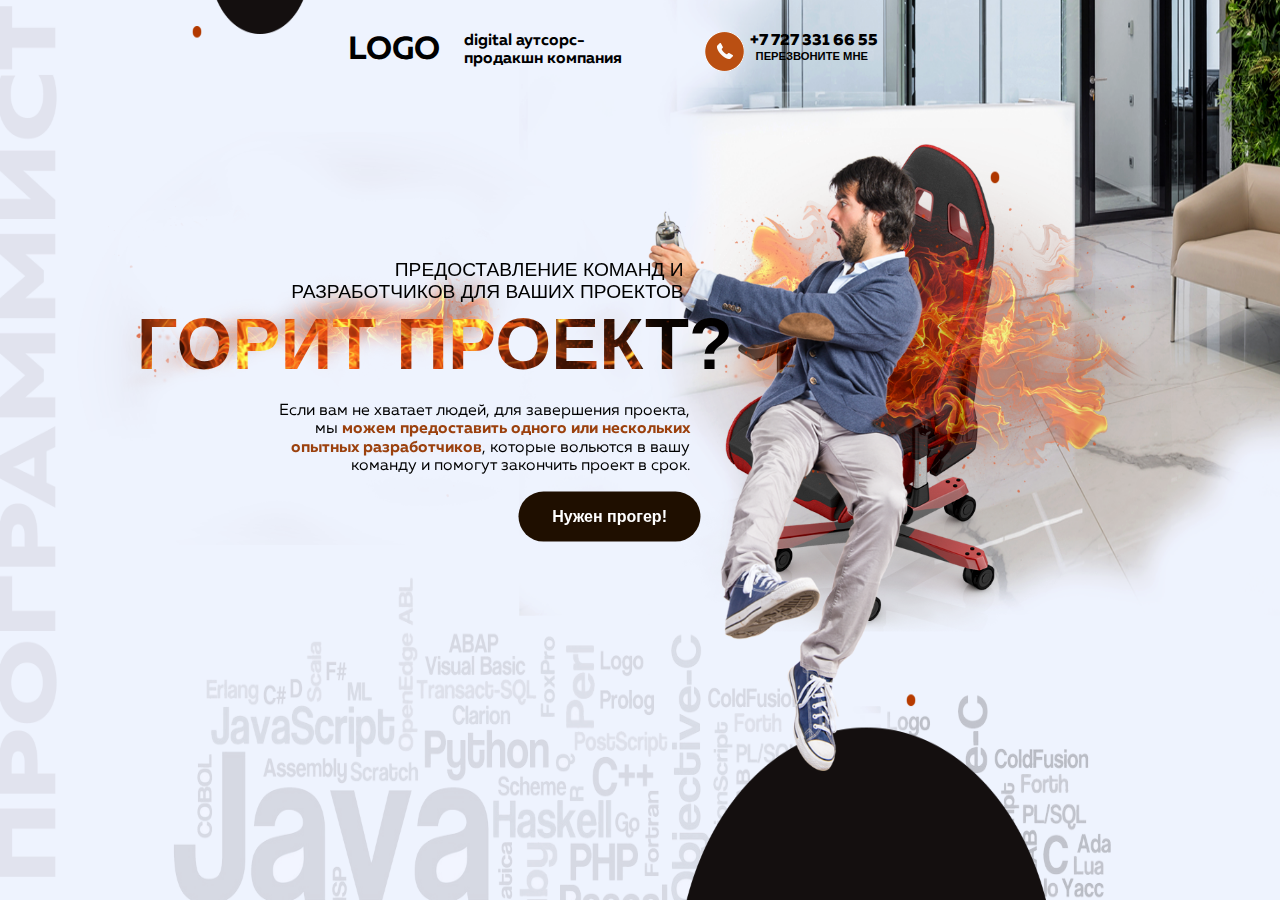
<file: index.html>
<!doctype html>
<html lang="ru">
<head>
    <meta charset="UTF-8">
    <meta name="viewport"
          content="width=device-width, user-scalable=no, initial-scale=1.0, maximum-scale=1.0, minimum-scale=1.0">
    <meta http-equiv="X-UA-Compatible" content="ie=edge">
    <link rel="stylesheet" href="css/style.css">
    <title>Document</title>
</head>
<body>
    <div class="content-module">
        <header>
            <div class="container">
                <div class="headercontent">
                    <div class="logo-wrapper">
                        <h1 class="logo">Logo</h1>
                        <p class="logo-text">digital аутсорс- продакшн компания</p>
                    </div>
                    <p class="headercontent__contact">
                        <a class="contact-link" href="tel:+77273316655 ">+7 727 331 66 55 </a>
                        <span class="contact-text">ПЕРЕЗВОНИТЕ МНЕ</span></p>
                </div>
            </div>
        </header>
       <main class="contentmain">
            <div class="container">
                <h2 class="contentmain__header">Предоставление команд и
                    разработчиков для ваших проектов</h2>
                <h3 class="contentmain__subtitle">Горит проект?</h3>
                <p class="contentmain__text">Если вам не хватает людей, для завершения проекта, мы
                    <span class="contentmain__text colorchanges">можем предоставить одного или нескольких опытных
                    разработчиков</span>, которые вольются в вашу команду и помогут
                    закончить проект в срок.</p>
<!--                <button type="button" class="contentmain__btn">Нужен прогер!</button>-->
                <a href="technology.html" class="contentmain__btn">Нужен прогер!</a>
            </div>
       </main>
    </div>
</body>
</html>
</file>
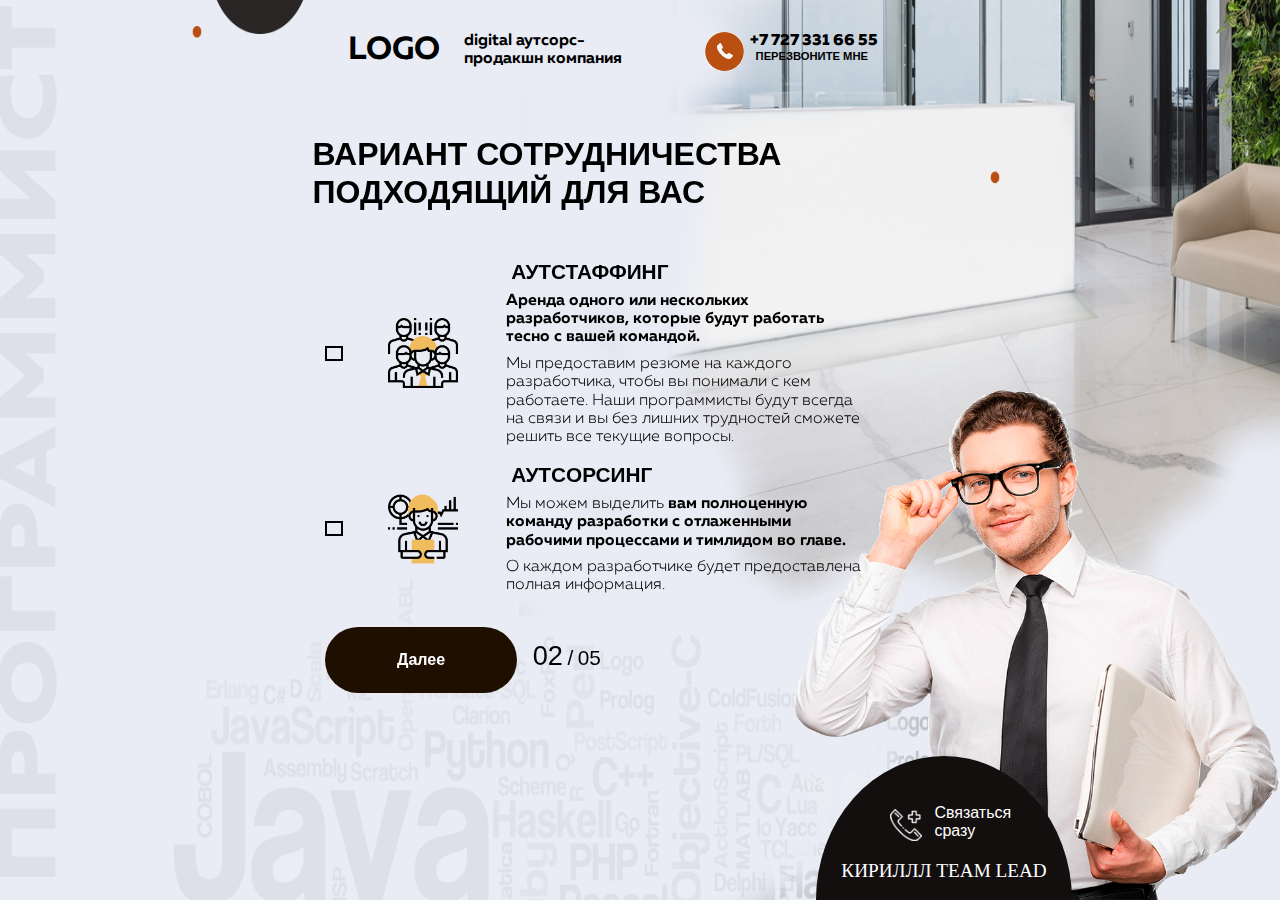
<file: cooperation.html>
<!doctype html>
<html lang="ru">
<head>
    <meta charset="UTF-8">
    <meta name="viewport"
          content="width=device-width, user-scalable=no, initial-scale=1.0, maximum-scale=1.0, minimum-scale=1.0">
    <meta http-equiv="X-UA-Compatible" content="ie=edge">
    <link rel="stylesheet" href="css/cooperation.css">
    <title>Document</title>
</head>
<body>
    <div class="content-module">
        <header>
            <div class="container">
                <div class="headercontent">
                    <div class="logo-wrapper">
                        <h1 class="logo">Logo</h1>
                        <p class="logo-text">digital аутсорс- продакшн компания</p>
                    </div>
                    <p class="headercontent__contact">
                        <a class="contact-link" href="tel:+77273316655 ">+7 727 331 66 55 </a>
                        <span class="contact-text">ПЕРЕЗВОНИТЕ МНЕ</span></p>
                </div>
            </div>
        </header>
        <main class="contentmain">
            <div class="container">
                <h3 class="contentmain__subtitle">Вариант сотрудничества
                    подходящий для вас</h3>
                <div class="content-technology">
                    <div class="content-technology__item">
                        <div class="details">
                            <input type="checkbox" class="thechoice-technology lite-orange-check">
                            <img src="img/group.png" alt="group" class="icon-content">
                        </div>
                        <div class="content">
                            <h4 class="name-technology">Аутстаффинг</h4>
                            <p class="text-technology importance">Аренда одного или нескольких разработчиков, которые будут
                                работать тесно с вашей командой.</p>
                            <p class="text-technology">Мы предоставим резюме на каждого разработчика, чтобы вы
                                понимали с кем работаете. Наши программисты будут всегда на
                                связи и вы без лишних трудностей сможете решить все текущие
                                вопросы.</p>
                        </div>
                    </div>
                    <div class="content-technology__item">
                        <div class="details">
                            <input type="checkbox" class="thechoice-technology lite-orange-check">
                            <img src="img/report.png" alt="report" class="icon-content">
                        </div>
                        <div class="content">
                            <h4 class="name-technology">Аутcорсинг</h4>
                            <p class="text-technology">Мы можем выделить <span class="importance">вам полноценную команду
                                разработки с отлаженными рабочими процессами и
                                тимлидом во главе.</span>
                            </p>
                            <p class="text-technology">О каждом разработчике будет предоставлена полная
                                информация.</p>
                        </div>
                    </div>
                </div>
                <div class="wrapper">
                    <div class="navigation">
                        <a href="number.html" class="contentmain__btn">Далее</a>
                        <span class="navigation__count active">02</span>
                        <span class="navigation__count">/</span>
                        <span class="navigation__count">05</span>
                    </div>
                </div>
            </div>
        </main>
        <footer>
            <div class="worker">
                <div class="worker__photo">
                    <img src="img/Team-lead.png" alt="Кирилл" class="proger">
                </div>
                <div class="worker__contacts">
                    <a href="#" class="worker-link">Связаться сразу</a>
                    <p class="worker-name"> Кириллл Team Lead</p>
                </div>
            </div>
        </footer>
    </div>
</body>
</html>
</file>
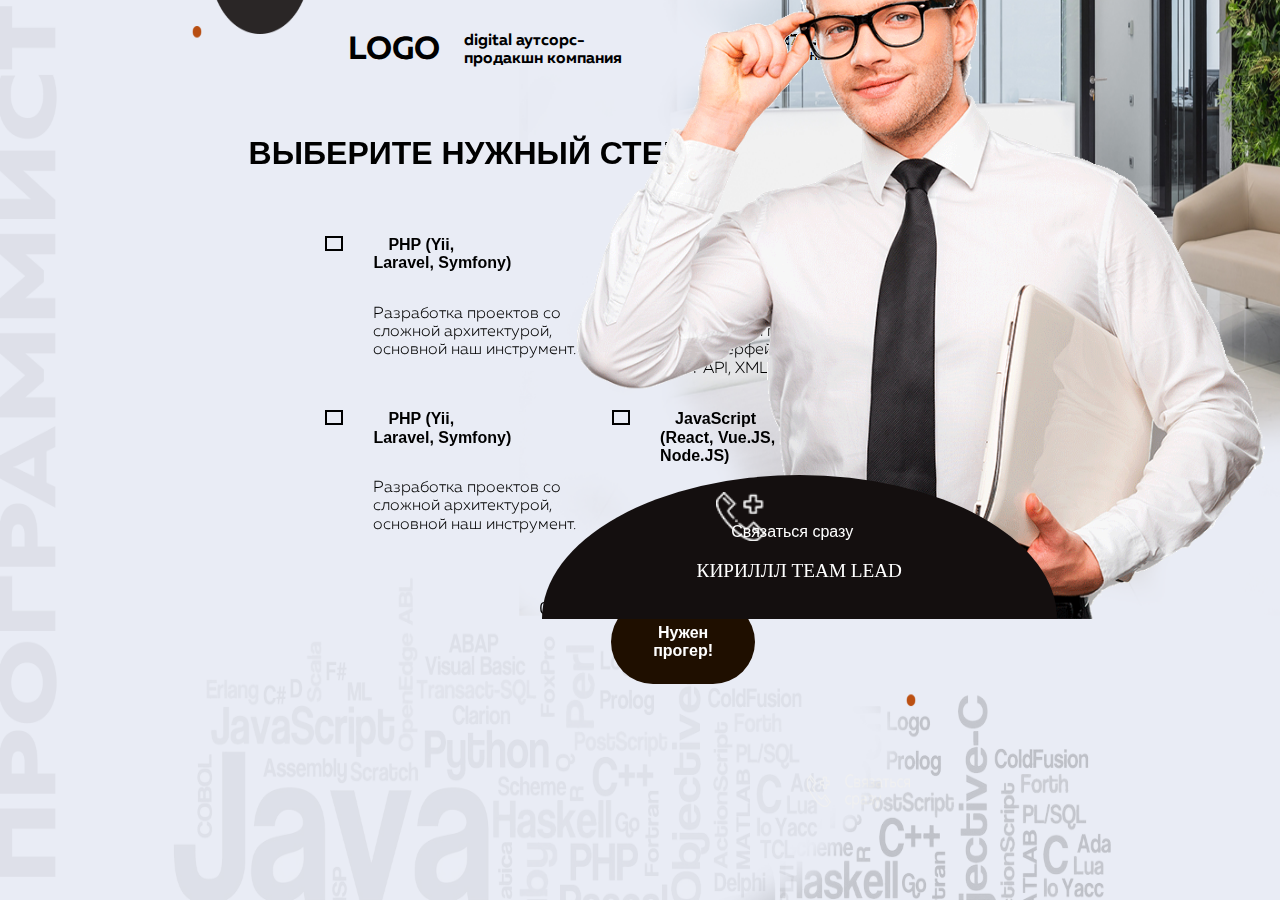
<file: index1.html>
<!doctype html>
<html lang="ru">
<head>
    <meta charset="UTF-8">
    <meta name="viewport"
          content="width=device-width, user-scalable=no, initial-scale=1.0, maximum-scale=1.0, minimum-scale=1.0">
    <meta http-equiv="X-UA-Compatible" content="ie=edge">
    <link rel="stylesheet" href="css/technology.css">
    <title>Document</title>
</head>
<body>
    <div class="content-module">
        <header>
            <div class="container">
                <div class="headercontent">
                    <div class="logo-wrapper">
                        <h1 class="logo">Logo</h1>
                        <p class="logo-text">digital аутсорс- продакшн компания</p>
                    </div>
                    <p class="headercontent__contact">
                        <a class="contact-link" href="tel:+77273316655 ">+7 727 331 66 55 </a>
                        <span class="contact-text">ПЕРЕЗВОНИТЕ МНЕ</span></p>
                </div>
            </div>
        </header>
       <main class="contentmain">
            <div class="container">
                <h3 class="contentmain__subtitle">Выберите нужный стек</h3>
                    <div class="content-technology">
                        <div class="content-technology__item">
                            <input type="checkbox" class="thechoice-technology">
                            <h4 class="name-technology">PHP (Yii, Laravel,
                                Symfony)</h4>
                            <p class="text-technology">Разработка проектов
                                со сложной архитектурой,
                                основной наш инструмент.</p>
                        </div>
                        <div class="content-technology__item">
                            <input type="checkbox" class="thechoice-technology">
                            <h4 class="name-technology">JavaScript (React,
                                Vue.JS, Node.JS)</h4>
                            <p class="text-technology">Разработка и поддержка
                                web-интерфейсов на REST API,
                                XML/JSON.</p>
                        </div>
                        <div class="content-technology__item">
                            <input type="checkbox" class="thechoice-technology">
                            <h4 class="name-technology">PHP (Yii, Laravel,
                                Symfony)</h4>
                            <p class="text-technology">Разработка проектов
                                со сложной архитектурой,
                                основной наш инструмент.</p>
                        </div>
                        <div class="content-technology__item">
                            <input type="checkbox" class="thechoice-technology">
                            <h4 class="name-technology">JavaScript (React,
                                Vue.JS, Node.JS)</h4>
                            <p class="text-technology">Разработка и поддержка
                                web-интерфейсов на REST API,
                                XML/JSON.</p>
                        </div>
                    </div>
                <div class="wrapper">
                    <div class="navigation">
                        <span>02/05</span>
                        <button type="button" class="contentmain__btn">Нужен прогер!</button>
                    </div>
                    <div class="worker">
                        <div class="worker__photo">
                            <img src="img/Team-lead.png" alt="Кирилл" class="proger">
                        </div>
                        <div class="worker__contacts">
                            <a href="#" class="worker-link">Связаться сразу</a>
                            <p class="worker-name"> Кириллл Team Lead</p>
                        </div>
                    </div>
                </div>
            </div>
       </main>
    </div>
</body>
</html>
</file>
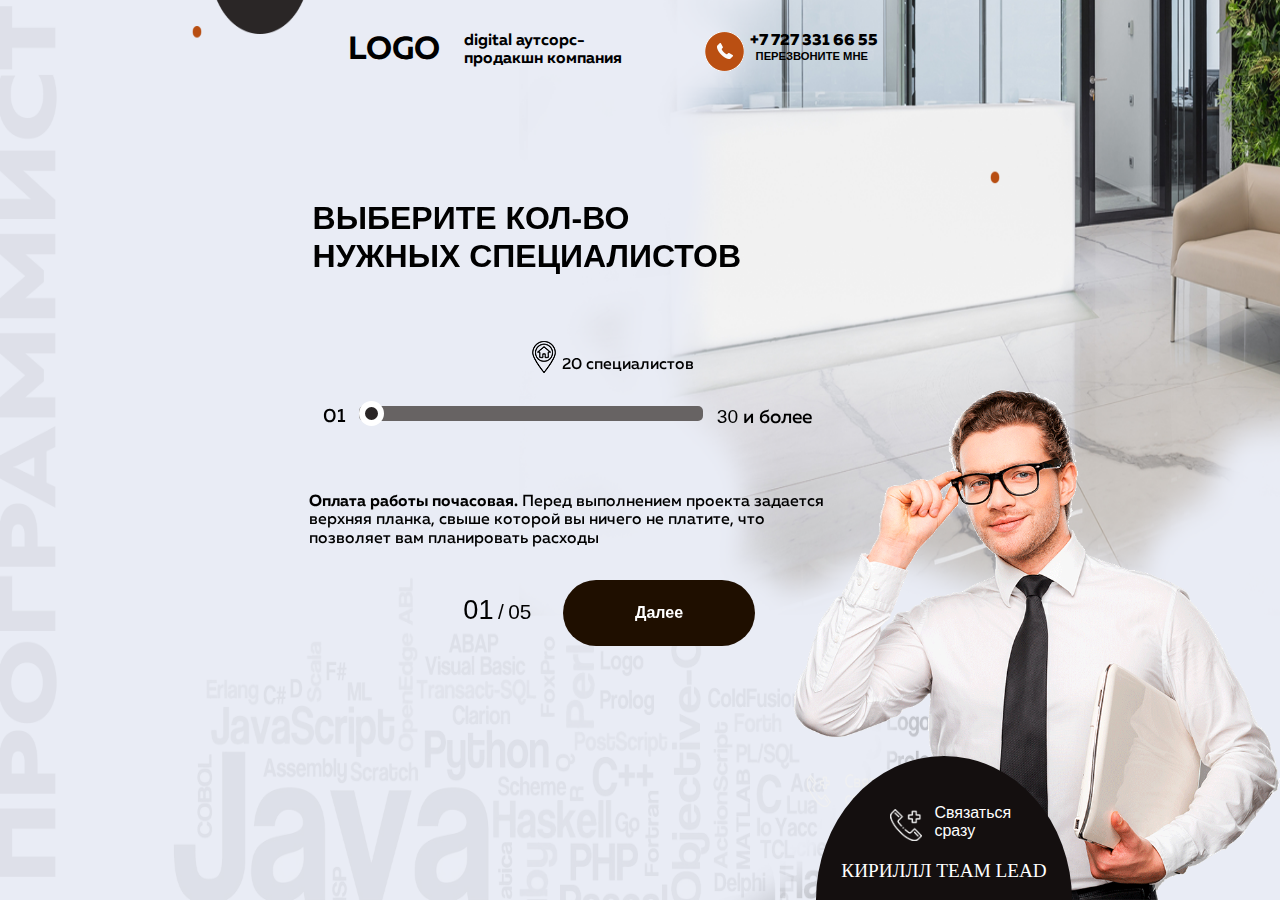
<file: number.html>
<!doctype html>
<html lang="ru">
<head>
    <meta charset="UTF-8">
    <meta name="viewport" content="width=device-width, user-scalable=no, initial-scale=1.0, maximum-scale=1.0, minimum-scale=1.0">
    <meta http-equiv="X-UA-Compatible" content="ie=edge">
    <link rel="stylesheet" href="css/number.css">
    <title>Document</title>
</head>
<body>
    <div class="content-module">
        <header>
            <div class="container">
                <div class="headercontent">
                    <div class="logo-wrapper">
                        <h1 class="logo">Logo</h1>
                        <p class="logo-text">digital аутсорс- продакшн компания</p>
                    </div>
                    <p class="headercontent__contact">
                        <a class="contact-link" href="tel:+77273316655 ">+7 727 331 66 55 </a>
                        <span class="contact-text">ПЕРЕЗВОНИТЕ МНЕ</span></p>
                </div>
            </div>
        </header>
        <main class="contentmain">
            <div class="container">
                <h3 class="contentmain__subtitle">Выберите кол-во нужных специалистов</h3>
                <div class="content-technology">
                    <div class="on-site-developers">
                        <p class="on-site-developers__item">20 специалистов</p>
                    </div>
                    <div class="slidecontainer">
                        <span class="slidecontainer__item">01</span>
                        <input type="range" min="1" max="30" value="1" class="slider" id="myRange">
                        <p class="slidecontainer__item"><span class="number__item">30</span> и более</p>
                    </div>
                    <p class="content-technology__text"><span class="importance">Оплата работы почасовая.</span> Перед выполнением проекта задается
                        верхняя планка, свыше которой вы ничего не платите, что позволяет вам
                        планировать расходы</p>
                </div>
                <div class="wrapper">
                    <div class="navigation">
                        <span class="navigation__count active">01</span>
                        <span class="navigation__count">/</span>
                        <span class="navigation__count">05</span>
                        <a href="#" class="contentmain__btn">Далее</a>
                    </div>
                </div>
            </div>
        </main>
        <footer>
            <div class="worker">
                <div class="worker__photo">
                    <img src="img/Team-lead.png" alt="Кирилл" class="proger">
                </div>
                <div class="worker__contacts">
                    <a href="#" class="worker-link">Связаться сразу</a>
                    <p class="worker-name"> Кириллл Team Lead</p>
                </div>
            </div>
        </footer>
    </div>
    <script src="js/toddler.js"></script>
</body>
</html>
</file>
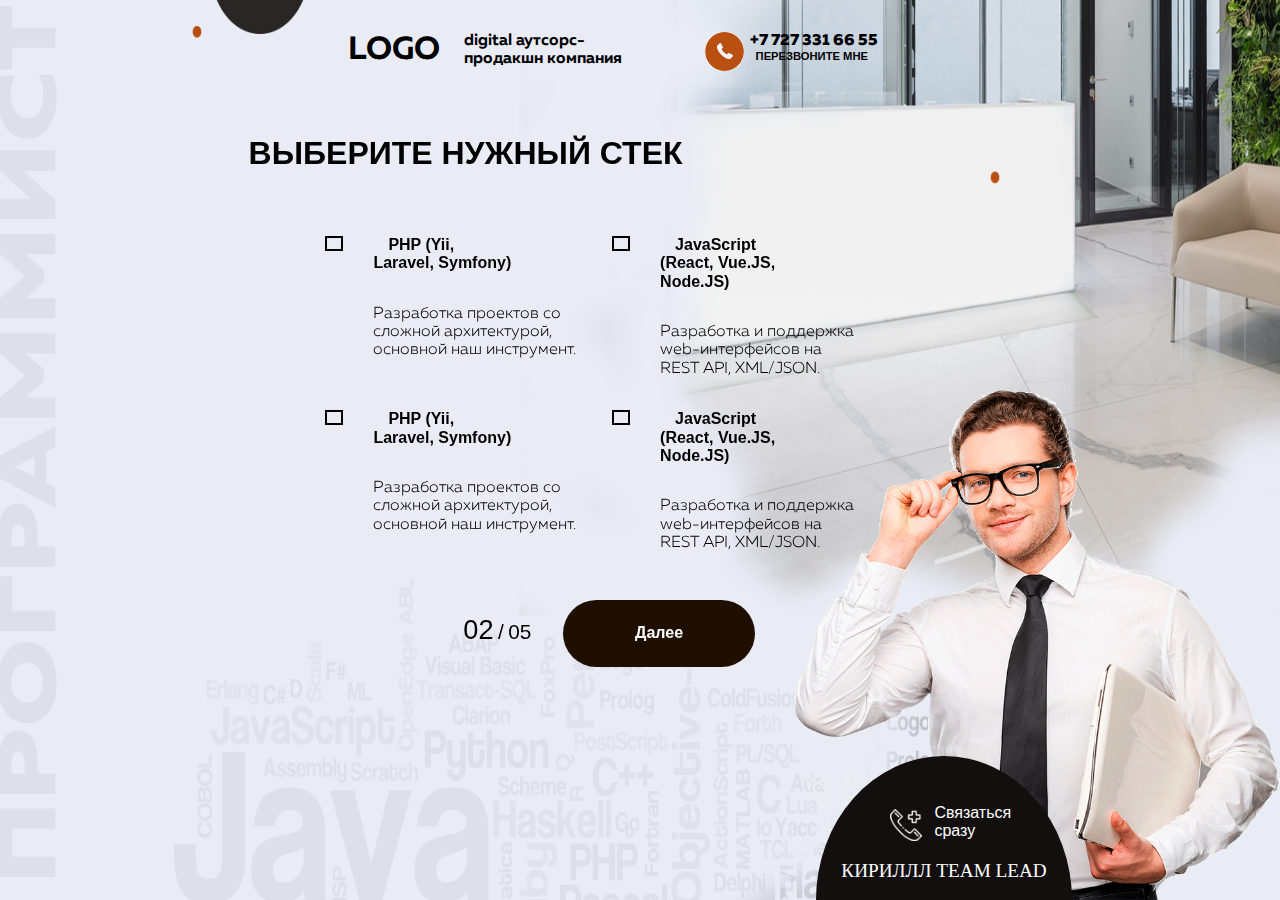
<file: technology.html>
<!doctype html>
<html lang="ru">
<head>
    <meta charset="UTF-8">
    <meta name="viewport"
          content="width=device-width, user-scalable=no, initial-scale=1.0, maximum-scale=1.0, minimum-scale=1.0">
    <meta http-equiv="X-UA-Compatible" content="ie=edge">
    <link rel="stylesheet" href="css/technology.css">
    <title>Document</title>
</head>
<body>
    <div class="content-module">
        <header>
            <div class="container">
                <div class="headercontent">
                    <div class="logo-wrapper">
                        <h1 class="logo">Logo</h1>
                        <p class="logo-text">digital аутсорс- продакшн компания</p>
                    </div>
                    <p class="headercontent__contact">
                        <a class="contact-link" href="tel:+77273316655 ">+7 727 331 66 55 </a>
                        <span class="contact-text">ПЕРЕЗВОНИТЕ МНЕ</span></p>
                </div>
            </div>
        </header>
       <main class="contentmain">
            <div class="container">
                <h3 class="contentmain__subtitle">Выберите нужный стек</h3>
                    <div class="content-technology">
                        <div class="content-technology__item">
                            <input type="checkbox" class="thechoice-technology lite-orange-check">
                            <h4 class="name-technology">PHP (Yii, Laravel,
                                Symfony)</h4>
                            <p class="text-technology">Разработка проектов
                                со сложной архитектурой,
                                основной наш инструмент.</p>
                        </div>
                        <div class="content-technology__item">
                            <input type="checkbox" class="thechoice-technology lite-orange-check">
                            <h4 class="name-technology">JavaScript (React,
                                Vue.JS, Node.JS)</h4>
                            <p class="text-technology">Разработка и поддержка
                                web-интерфейсов на REST API,
                                XML/JSON.</p>
                        </div>
                        <div class="content-technology__item">
                            <input type="checkbox" class="thechoice-technology lite-orange-check">
                            <h4 class="name-technology">PHP (Yii, Laravel,
                                Symfony)</h4>
                            <p class="text-technology">Разработка проектов
                                со сложной архитектурой,
                                основной наш инструмент.</p>
                        </div>
                        <div class="content-technology__item">
                            <input type="checkbox" class="thechoice-technology lite-orange-check">
                            <h4 class="name-technology">JavaScript (React,
                                Vue.JS, Node.JS)</h4>
                            <p class="text-technology">Разработка и поддержка
                                web-интерфейсов на REST API,
                                XML/JSON.</p>
                        </div>
                    </div>
                <div class="wrapper">
                    <div class="navigation">
                        <span class="navigation__count active">02</span>
                        <span class="navigation__count">/</span>
                        <span class="navigation__count">05</span>
<!--                        <button type="button" class="contentmain__btn">Далее</button>-->
                        <a href="cooperation.html" class="contentmain__btn">Далее</a>
                    </div>
                </div>
            </div>
       </main>
        <footer>
            <div class="worker">
                <div class="worker__photo">
                    <img src="img/Team-lead.png" alt="Кирилл" class="proger">
                </div>
                <div class="worker__contacts">
                    <a href="#" class="worker-link">Связаться сразу</a>
                    <p class="worker-name"> Кириллл Team Lead</p>
                </div>
            </div>
        </footer>
    </div>
</body>
</html>
</file>
<file: css/style.css>
@font-face {
    font-family: 'Muller-Bold';
    src: url("../fonts/Muller/MullerBold.otf") format("opentype");
    font-style: normal;
}
@font-face {
    font-family: 'Muller-Extra-Bold';
    src: url("../fonts/Muller/MullerExtraBold.otf") format("opentype");
    font-weight: 800;
}
@font-face {
    font-family: 'MullerRegular';
    src: url("../fonts/Muller/MullerRegular.otf") format("opentype");
    font-weight: 800;
    font-style: normal;
}
* {
    margin: 0;
    padding: 0;
    font-family: 'Muller', 'Arial', sans-serif;
}

button:active, button:focus{
    outline: 0;
    -webkit-tap-highlight-color: rgba(0, 0, 0, 0);
    tap-highlight-color: rgba(0, 0, 0, 0);
}
a {
    text-decoration: none;
    background-color: transparent;
}

html, body{
    margin: 0;
    padding: 0;
    box-sizing: border-box;
    font-size: 16px;
    font-family: "Times New Roman", Arial;
    line-height: 1.15;
}

.content-module{
    width: 100%;
    height: 100vh;
    background: url(../img/chair.png) 92% 50% no-repeat fixed,url(../img/fire1.png) 11% 27% no-repeat fixed, url(../img/fon2.png) no-repeat fixed;
    background-size: 45%,45%, 100% 100%;

}
.container {
    width: 100%;
    padding-right: 15px;
    padding-left: 15px;
    margin-right: auto;
    margin-left: auto;
    box-sizing: border-box;
}

@media (min-width: 576px) {
    .container {
        max-width: 540px;
    }
}

@media (min-width: 768px) {
    .container {
        max-width: 720px;
    }
}

@media (min-width: 992px) {
    .container {
        max-width: 960px;
    }
}

@media (min-width: 1200px) {
    .container {
        max-width: 1170px;
    }
}
.headercontent{
    display: flex;
    flex-wrap: wrap;
    flex-direction: row;
    justify-content: center;
}

.logo-wrapper{
    display: flex;
    margin-top: 1em;
    margin-right: 2em;
    margin-left: 12em;
    padding-top: 1em;
    margin-bottom: 1em
}

.logo{
    display: inline;
    margin-right: 0.5em;
    font-family: 'Muller-Bold';
    font-size: 2.0em;
    text-transform: uppercase;
}
.logo-text{
    width: 161px;
    margin-left: 0.5em;
    font-family: 'Muller-Bold';
    font-size: 1.0em;
}
.headercontent__contact{
    width: 30%;
    margin-top: 2em;
    margin-bottom: 1em;
    margin-right: 2em;
    margin-left: 3em;
    padding-bottom: 0.8em;
    padding-left: 45px;
    font-family: 'Muller-Bold';
    font-weight: 700;
    font-size: 1.0em;
    background-image: url(../img/iconPhon.png);
    background-repeat: no-repeat
}
.contact-link{
    font-family: 'Muller-Extra-Bold';
    font-size: 1.0em;
    color: black;
}
.contact-text{
    display: block;
    margin: 0 0.5em;
    font-size: 0.7em;
    color: black;
}
.contentmain{
    position: fixed;
    top: 50%;
    left: 55%;
    transform: translate(-50%, -50%);
    margin: -50px 0 0 -105px;
}
.contentmain__header{
    width: 63%;
    text-align: end;
    font-size: 1.2em;
    font-weight: 500;
    text-transform: uppercase;
}
.contentmain__subtitle{
    text-transform: uppercase;
    font-size: 4.5em;
    font-weight: 900;
    margin-left: -1.9em;
    background-image: url(../img/fire.png);
    background-color: black;
    -webkit-text-fill-color: transparent;
    -webkit-background-clip: text;
    background-size: 120%;
    white-space: nowrap;
    background-position: 153% 54%;
    background-repeat: no-repeat;
}
.box-with-text{
    background-image: url(../img/fire1.png);
    background-size: 120%;
    white-space: nowrap;
    background-position: 153% 54%;
    background-repeat: no-repeat;;
}
.contentmain__text{
    width: 64%;
    margin-top: 1em;
    margin-bottom: 1em;
    text-align: end;
    font-family: 'MullerRegular';
}
.colorchanges{
    color: #9b410e;
    font-family: 'Muller-Bold';
}
.contentmain__btn{
    display: block;
    width: 23%;
    padding-top: 1em;
    text-align: center;
    padding: 1.0em;
    margin-right: 14em;
    margin-left: 2em;
    float: right;
    border-radius: 4em;
    border: none;
    overflow: hidden;
    background-color: #1f0f00;
    color: white;
    font-size: 1em;
    font-weight: 600;
}

@media (min-width: 768px) and (max-width: 1100px) {
    .content-module{
        background: url(../img/chair.png) 92% 50% no-repeat fixed,url(../img/fire1.png) 11% 24% no-repeat fixed, url(../img/fon2.png) no-repeat fixed;
        background-size: 45%,36%, 100% 100%;
    }
    .logo-wrapper{
        margin-left: 3em;
    }
    .contentmain__header{
        /*width: 50%;*/
        /*padding-left: 4em;*/
        font-size: 0.8em;
    }
    .contentmain__subtitle{
        font-size: 2.0em;
        margin-left: -0.9em;
    }
    .contentmain__btn{
        width: 31%;
    }
}
</file>
<file: css/cooperation.css>
@font-face {
    font-family: 'Muller-Bold';
    src: url("../fonts/Muller/MullerBold.otf") format("opentype");
    font-style: normal;
}
@font-face {
    font-family: 'Muller-Extra-Bold';
    src: url("../fonts/Muller/MullerExtraBold.otf") format("opentype");
    font-weight: 800;
}
@font-face {
    font-family: 'MullerRegular';
    src: url("../fonts/Muller/MullerRegular.otf") format("opentype");
    font-weight: 800;
    font-style: normal;
}
@font-face {
    font-family: 'MullerLigth';
    src: url("../fonts/Muller/MullerLight.otf") format("opentype");
    font-weight: 800;
    font-style: normal;
}
@font-face {
    font-family: 'Museo Cyrl';
    src: url("../fonts/Museo Cyrl 500.ttf") format("ttf");
    font-style: normal;
}
* {
    margin: 0;
    padding: 0;
    font-family: 'Muller', 'Arial', sans-serif;
}

button:active, button:focus{
    outline: 0;
    -webkit-tap-highlight-color: rgba(0, 0, 0, 0);
    tap-highlight-color: rgba(0, 0, 0, 0);
}
a {
    text-decoration: none;
    background-color: transparent;
}

html, body{
    margin: 0;
    padding: 0;
    box-sizing: border-box;
    font-size: 16px;
    font-family: "Times New Roman", Arial;
    line-height: 1.15;
}

.content-module{
    width: 100%;
    height: 100vh;
    background: url(../img/fon-texnologyо.png) no-repeat fixed;
    background-size: 100% 100% ;

}
.container {
    width: 100%;
    padding-right: 15px;
    padding-left: 15px;
    margin-right: auto;
    margin-left: auto;
    box-sizing: border-box;
}

@media (min-width: 576px) {
    .container {
        max-width: 540px;
    }
}

@media (min-width: 768px) {
    .container {
        max-width: 720px;
    }
}

@media (min-width: 992px) {
    .container {
        max-width: 960px;
    }
}

@media (min-width: 1200px) {
    .container {
        max-width: 1170px;
    }
}
.headercontent{
    display: flex;
    flex-wrap: wrap;
    flex-direction: row;
    justify-content: center;
}

.logo-wrapper{
    display: flex;
    margin-top: 1em;
    margin-right: 2em;
    margin-left: 12em;
    padding-top: 1em;
    margin-bottom: 1em
}

.logo{
    display: inline;
    margin-right: 0.5em;
    font-family: 'Muller-Bold';
    font-size: 2.0em;
    text-transform: uppercase;
}
.logo-text{
    width: 161px;
    margin-left: 0.5em;
    font-family: 'Muller-Bold';
    font-size: 1.0em;
}
.headercontent__contact{
    width: 30%;
    margin-top: 2em;
    margin-bottom: 1em;
    margin-right: 2em;
    margin-left: 3em;
    padding-bottom: 0.8em;
    padding-left: 45px;
    font-family: 'Muller-Bold';
    font-weight: 700;
    font-size: 1.0em;
    background-image: url(../img/iconPhon.png);
    background-repeat: no-repeat
}
.contact-link{
    font-family: 'Muller-Extra-Bold';
    font-size: 1.0em;
    color: black;
}
.contact-text{
    display: block;
    margin: 0 0.5em;
    font-size: 0.7em;
    color: black;
}
.contentmain{
    position: fixed;
    top: 15%;
    left: 23%;
    z-index: 1;
}
.content-technology{
    /*display: flex;*/
    /*flex-wrap: wrap;*/
    width: 60%;
    margin-top: 3em;
}
.contentmain__subtitle{
    text-transform: uppercase;
    font-size: 2.0em;
    font-weight: 900;
    margin-left: 0.1em;
    margin-right: 8em;
    line-height: 1.2;
}
.content-technology__item{
    margin: 1em;
    /*flex: 1 0 40%;*/
    display: flex;
}
.details{
    display: flex;
    align-items: center;
}
.thechoice-technology{
    display: block;
    float: left;
    margin-right: 3em;
}
.icon-content{
    width: 70px;
    height: 70px;
    float: left;
    margin-right: 2em;
}
input[type="checkbox"] {
    padding-left: 14px;
    height: 15px;
    display: inline-block;
    line-height: 15px;
    background-repeat: no-repeat;
    background-position: 0 0;
    font-size: 15px;
    vertical-align: middle;
    cursor: pointer;
    -webkit-appearance: none;
    border: 2px solid black;
}
input[type="checkbox"]:checked {
    background-position: 0px -17px;
}
.lite-orange-check {
    background-image: url(http://csscheckbox.com/checkboxes/lite-orange-check.png);
}
.name-technology{
    width: 55%;
    margin-left: 1em;
    font-size: 1.3em;
    text-transform: uppercase;
}
.text-technology{
    /* width: 80%; */
    margin-left: 1em;
    margin-top: 0.5em;
    text-align: left;
    font-family: 'MullerLigth';
}
.importance{
    font-family: 'Muller-Bold';
    font-size: 1.0em;
}
.wrapper{
    position: relative;
}
.navigation{
    width: 60%;
    margin-top: 2em;
    text-align: start;
}
.proger{
    width: 100%;
    height: auto;
    object-fit: cover;
    position: absolute;
    bottom: 0;
    right: 0;
}
.worker__photo{
    position: absolute;
    bottom: 0;
    right: 0;
    width: calc(100vw - 62%);;
}
.worker__contacts{
    position: absolute;
    bottom: 0;
    right: 13em;
    width: calc(100vw - 80%);
    height: 9em;
    text-align: center;
    border-radius: 50% 50% 0 0 / 100% 100% 0 0;
    overflow: hidden;
    background: #140f0f;
}
.worker-link{
    display: block;
    width: 45%;
    margin: 0 auto;
    padding-left: 6em;
    padding-top: 3em;
    text-align: left;
    color: white;
    background-image: url(../img/Phone-technology.png);
    background-repeat: no-repeat;
    background-size: 15%;
    background-position-x: 29%;
    background-position-y: bottom;
}
.worker-name{
    padding-top: 1em;
    color: white;
    text-transform: uppercase;
    font-size: 1.2em;
    font-family: 'Museo Cyrl'
}
.navigation__count{
    display: inline-block;
    font-size: 1.3em;
    margin-top: 0.5em;
}
.active{
    font-size: 1.7em;
    font-weight: 500;
    color: black;
}
.contentmain__btn{
    display: block;
    width: 25%;
    padding-top: 1em;
    text-align: center;
    padding: 1.5em;
    margin-right: 1em;
    margin-left: 1em;
    float: left;
    border-radius: 4em;
    border: none;
    overflow: hidden;
    background-color: #1f0f00;
    color: white;
    font-size: 1em;
    font-weight: 600;
}
@media (min-width: 768px) and (max-width: 1100px) {
    .logo-wrapper{
        margin-left: 3em;
    }
    .contentmain__header{
        font-size: 0.8em;
    }
    .contentmain__subtitle{
        font-size: 1.5em;
        margin-left: -0.9em;
    }
    .contentmain__btn{
        width: 31%;
    }
    .contentmain{
        top: 14%;
        left: 13%;
        width: 100%;
    }
    .worker__contacts{
        right: 3em;
        width: calc(100vw - 70%);
    }
    .navigation{
        margin-top: 0;
    }
    .content-technology{
        width: 83%;
        margin-top: 2em
    }
}
</file>
<file: css/technology.css>
@font-face {
    font-family: 'Muller-Bold';
    src: url("../fonts/Muller/MullerBold.otf") format("opentype");
    font-style: normal;
}
@font-face {
    font-family: 'Muller-Extra-Bold';
    src: url("../fonts/Muller/MullerExtraBold.otf") format("opentype");
    font-weight: 800;
}
@font-face {
    font-family: 'MullerRegular';
    src: url("../fonts/Muller/MullerRegular.otf") format("opentype");
    font-weight: 800;
    font-style: normal;
}
@font-face {
    font-family: 'MullerLigth';
    src: url("../fonts/Muller/MullerLight.otf") format("opentype");
    font-weight: 800;
    font-style: normal;
}
@font-face {
    font-family: 'Museo Cyrl';
    src: url("../fonts/Museo Cyrl 500.ttf") format("ttf");
    font-style: normal;
}
* {
    margin: 0;
    padding: 0;
    font-family: 'Muller', 'Arial', sans-serif;
}

button:active, button:focus{
    outline: 0;
    -webkit-tap-highlight-color: rgba(0, 0, 0, 0);
    tap-highlight-color: rgba(0, 0, 0, 0);
}
a {
    text-decoration: none;
    background-color: transparent;
}

html, body{
    margin: 0;
    padding: 0;
    box-sizing: border-box;
    font-size: 16px;
    font-family: "Times New Roman", Arial;
    line-height: 1.15;
}

.content-module{
    width: 100%;
    height: 100vh;
    background: url(../img/fon-texnologyо.png) no-repeat fixed;
    /* background-position: right; */
    /*background-repeat: no-repeat;*/
    /*background-attachment: fixed;*/
    background-size: 100% 100% ;

}
.container {
    width: 100%;
    padding-right: 15px;
    padding-left: 15px;
    margin-right: auto;
    margin-left: auto;
    box-sizing: border-box;
}

@media (min-width: 576px) {
    .container {
        max-width: 540px;
    }
}

@media (min-width: 768px) {
    .container {
        max-width: 720px;
    }
}

@media (min-width: 992px) {
    .container {
        max-width: 960px;
    }
}

@media (min-width: 1200px) {
    .container {
        max-width: 1170px;
    }
}
.headercontent{
    display: flex;
    flex-wrap: wrap;
    flex-direction: row;
    justify-content: center;
}

.logo-wrapper{
    display: flex;
    margin-top: 1em;
    margin-right: 2em;
    margin-left: 12em;
    padding-top: 1em;
    margin-bottom: 1em
}

.logo{
    display: inline;
    margin-right: 0.5em;
    font-family: 'Muller-Bold';
    font-size: 2.0em;
    text-transform: uppercase;
}
.logo-text{
    width: 161px;
    margin-left: 0.5em;
    font-family: 'Muller-Bold';
    font-size: 1.0em;
}
.headercontent__contact{
    width: 30%;
    margin-top: 2em;
    margin-bottom: 1em;
    margin-right: 2em;
    margin-left: 3em;
    padding-bottom: 0.8em;
    padding-left: 45px;
    font-family: 'Muller-Bold';
    font-weight: 700;
    font-size: 1.0em;
    background-image: url(../img/iconPhon.png);
    background-repeat: no-repeat
}
.contact-link{
    font-family: 'Muller-Extra-Bold';
    font-size: 1.0em;
    color: black;
}
.contact-text{
    display: block;
    margin: 0 0.5em;
    font-size: 0.7em;
    color: black;
}
.contentmain{
    position: fixed;
    top: 15%;
    left: 23%;
    z-index: 1;
}
.content-technology{
    display: flex;
    flex-wrap: wrap;
    width: 60%;
    margin-top: 3em;
}
.contentmain__subtitle{
    text-transform: uppercase;
    font-size: 2.0em;
    font-weight: 900;
    margin-left: -1.9em;
}
.content-technology__item{
    margin: 1em;
    flex: 1 0 40%;
}

.thechoice-technology{
    display: block;
    float: left;
    margin-right: 3em;
}
input[type="checkbox"] {
    padding-left: 14px;
    height: 15px;
    display: inline-block;
    line-height: 15px;
    background-repeat: no-repeat;
    background-position: 0 0;
    font-size: 15px;
    vertical-align: middle;
    cursor: pointer;
    -webkit-appearance: none;
    border: 2px solid black;
}
input[type="checkbox"]:checked {
    background-position: 0px -17px;
}
.lite-orange-check {
    background-image: url(http://csscheckbox.com/checkboxes/lite-orange-check.png);
}
.name-technology{
    width: 55%;
    margin-left: 3em;
}
.text-technology{
    width: 80%;
    margin-left: 3em;
    margin-top: 2em;
    text-align: left;
    font-family: 'MullerLigth';
}
.wrapper{
    position: relative;
}
.navigation{
    width: 60%;
    margin-top: 2em;
    text-align: end;
}
.proger{
    width: 100%;
    height: auto;
    object-fit: cover;
    position: absolute;
    bottom: 0;
    right: 0;
}
.worker__photo{
    position: absolute;
    bottom: 0;
    right: 0;
    width: calc(100vw - 62%);;
}
.worker__contacts{
    position: absolute;
    bottom: 0;
    right: 13em;
    width: calc(100vw - 80%);
    height: 9em;
    text-align: center;
    border-radius: 50% 50% 0 0 / 100% 100% 0 0;
    overflow: hidden;
    background: #140f0f;
}
.worker-link{
    display: block;
    width: 45%;
    margin: 0 auto;
    padding-left: 6em;
    padding-top: 3em;
    text-align: left;
    color: white;
    background-image: url(../img/Phone-technology.png);
    background-repeat: no-repeat;
    background-size: 15%;
    background-position-x: 29%;
    background-position-y: bottom;
}
.worker-name{
    padding-top: 1em;
    color: white;
    text-transform: uppercase;
    font-size: 1.2em;
    font-family: 'Museo Cyrl'
}
.navigation__count{
    display: inline-block;
    font-size: 1.3em;
    margin-top: 0.5em;
}
.active{
    font-size: 1.7em;
    font-weight: 500;
    color: black;
}
.contentmain__btn{
    display: block;
    width: 25%;
    /* height: 3em; */
    padding-top: 1em;
    text-align: center;
    padding: 1.5em;
    margin-right: 8em;
    margin-left: 2em;
    float: right;
    border-radius: 4em;
    border: none;
    overflow: hidden;
    background-color: #1f0f00;
    color: white;
    font-size: 1em;
    font-weight: 600;
}
@media (min-width: 768px) and (max-width: 1100px) {
    .logo-wrapper{
        margin-left: 3em;
    }
    .contentmain__header{
        /*width: 50%;*/
        /*padding-left: 4em;*/
        font-size: 0.8em;
    }
    .contentmain__subtitle{
        font-size: 2.0em;
        margin-left: -0.9em;
    }
    .contentmain__btn{
        width: 31%;
    }
    .contentmain{
        top: 14%;
        left: 13%;
        width: 100%;
    }
    .worker__contacts{
        right: 3em;
        width: calc(100vw - 70%);
    }
    .navigation{
        margin-top: 0;
    }
}
</file>
<file: css/number.css>
@font-face {
    font-family: 'Muller-Bold';
    src: url("../fonts/Muller/MullerBold.otf") format("opentype");
    font-style: normal;
}
@font-face {
    font-family: 'MullerMedium';
    src: url("../fonts/Muller/MullerMedium.otf") format("opentype");
    font-style: normal;
}
@font-face {
    font-family: 'Muller-Extra-Bold';
    src: url("../fonts/Muller/MullerExtraBold.otf") format("opentype");
    font-weight: 800;
}
@font-face {
    font-family: 'MullerRegular';
    src: url("../fonts/Muller/MullerRegular.otf") format("opentype");
    font-weight: 800;
    font-style: normal;
}
@font-face {
    font-family: 'MullerLigth';
    src: url("../fonts/Muller/MullerLight.otf") format("opentype");
    font-weight: 800;
    font-style: normal;
}
@font-face {
    font-family: 'Museo Cyrl';
    src: url("../fonts/Museo Cyrl 500.ttf") format("ttf");
    font-style: normal;
}
* {
    margin: 0;
    padding: 0;
    font-family: 'Muller', 'Arial', sans-serif;
}

button:active, button:focus{
    outline: 0;
    -webkit-tap-highlight-color: rgba(0, 0, 0, 0);
    tap-highlight-color: rgba(0, 0, 0, 0);
}
a {
    text-decoration: none;
    background-color: transparent;
}

html, body{
    margin: 0;
    padding: 0;
    box-sizing: border-box;
    font-size: 16px;
    font-family: "Times New Roman", Arial;
    line-height: 1.15;
}

.content-module{
    width: 100%;
    height: 100vh;
    background: url(../img/fon-texnologyо.png) no-repeat fixed;
    /* background-position: right; */
    /*background-repeat: no-repeat;*/
    /*background-attachment: fixed;*/
    background-size: 100% 100% ;

}
.container {
    width: 100%;
    padding-right: 15px;
    padding-left: 15px;
    margin-right: auto;
    margin-left: auto;
    box-sizing: border-box;
}

/*@media (min-width: 576px) {*/
/*    .container {*/
/*        max-width: 540px;*/
/*    }*/
/*}*/

/*@media (min-width: 768px) {*/
/*    .container {*/
/*        max-width: 720px;*/
/*    }*/
/*}*/

/*@media (min-width: 992px) {*/
/*    .container {*/
/*        max-width: 960px;*/
/*    }*/
/*}*/

@media (min-width: 1200px) {
    .container {
        max-width: 1170px;
    }
}
.headercontent{
    display: flex;
    flex-wrap: wrap;
    flex-direction: row;
    justify-content: center;
}

.logo-wrapper{
    display: flex;
    margin-top: 1em;
    margin-right: 2em;
    margin-left: 12em;
    padding-top: 1em;
    margin-bottom: 1em
}

.logo{
    display: inline;
    margin-right: 0.5em;
    font-family: 'Muller-Bold';
    font-size: 2.0em;
    text-transform: uppercase;
}
.logo-text{
    width: 161px;
    margin-left: 0.5em;
    font-family: 'Muller-Bold';
    font-size: 1.0em;
}
.headercontent__contact{
    width: 30%;
    margin-top: 2em;
    margin-bottom: 1em;
    margin-right: 2em;
    margin-left: 3em;
    padding-bottom: 0.8em;
    padding-left: 45px;
    font-family: 'Muller-Bold';
    font-weight: 700;
    font-size: 1.0em;
    background-image: url(../img/iconPhon.png);
    background-repeat: no-repeat
}
.contact-link{
    font-family: 'Muller-Extra-Bold';
    font-size: 1.0em;
    color: black;
}
.contact-text{
    display: block;
    margin: 0 0.5em;
    font-size: 0.7em;
    color: black;
}
.contentmain{
    position: fixed;
    top: 15%;
    left: 23%;
    z-index: 1;
}
.content-technology{
    display: flex;
    flex-wrap: wrap;
    width: 60%;
    margin-top: 3em;
}
.contentmain__subtitle{
    text-transform: uppercase;
    font-size: 2.0em;
    font-weight: 900;
    margin-left: 0.1em;
    margin-right: 15em;
    margin-top: 2em;
    line-height: 1.2;
}
.content-technology__item{
    margin: 1em;
    flex: 1 0 40%;
}

.thechoice-technology{
    display: block;
    float: left;
    margin-right: 3em;
}
.slidecontainer {
    width: 100%; /* Width of the outside container */
}
.on-site-developers{
    margin-left: auto;
    margin-right: auto;
    margin-top: 1em;
    margin-bottom: 1em;
}
.on-site-developers__item{
    width: 148%;
    height: 34px;
    text-align: center;
    padding-top: 1em;
    font-family: 'MullerMedium';;
    font-size: 1.0em;
    background-image: url(../img/placeholder.png);
    background-repeat: no-repeat;
    background-position-x: 1%;
    background-position-y: 4%
}
/* The slider itself */
/* Mouse-over effects */
.slidecontainer {
    width: 100%; /* Width of the outside container */
    display: flex;
    /*justify-content: space-evenly;*/
}
.slidecontainer__item{
    margin: 0 0.7em;
    font-family: 'MullerMedium';
    font-size: 1.2em;
}
/* The slider itself */
.slider {
    -webkit-appearance: none;
    width: 60%;
    height: 15px;
    border-radius: 5px;
    background: #676363;
    outline: none;
    -webkit-transition: .2s;
    transition: width  .2s;
}

.slider::-webkit-slider-thumb {
    -webkit-appearance: none;
    position: relative;
    appearance: none;
    width: 25px;
    height: 25px;
    border-radius: 50%;
    background: #2a2626;
    border: 6px solid white;
    cursor: pointer;
}

.slider::-moz-range-thumb {
     width: 25px;
     height: 25px;
     border-radius: 50%;
     background: #4CAF50;
     border: 1px solid white;
     cursor: pointer;
 }
.content-technology__text{
    margin-top: 4em;
    margin-right: 3em;
    font-family: 'MullerMedium';
    font-size: 1.0em;
}
.importance{
    font-family: 'Muller-Bold';
    font-size: 1.0em;
}
.lite-orange-check {
    background-image: url(http://csscheckbox.com/checkboxes/lite-orange-check.png);
}
.name-technology{
    width: 55%;
    margin-left: 3em;
}
.text-technology{
    width: 80%;
    margin-left: 3em;
    margin-top: 2em;
    text-align: left;
    font-family: 'MullerLigth';
}
.wrapper{
    position: relative;
}
.navigation{
    width: 60%;
    margin-top: 2em;
    text-align: end;
}
.active{
    font-size: 1.7em;
    font-weight: 500;
    color: black;
}
.navigation__count{
    display: inline-block;
    font-size: 1.3em;
    margin-top: 0.5em;
}
.proger{
    width: 100%;
    height: auto;
    object-fit: cover;
    position: absolute;
    bottom: 0;
    right: 0;
}
.worker__photo{
    position: absolute;
    bottom: 0;
    right: 0;
    width: calc(100vw - 62%);;
}
.worker__contacts{
    position: absolute;
    bottom: 0;
    right: 13em;
    width: calc(100vw - 80%);
    height: 9em;
    text-align: center;
    border-radius: 50% 50% 0 0 / 100% 100% 0 0;
    overflow: hidden;
    background: #140f0f;
}
.worker-link{
    display: block;
    width: 45%;
    margin: 0 auto;
    padding-left: 6em;
    padding-top: 3em;
    text-align: left;
    color: white;
    background-image: url(../img/Phone-technology.png);
    background-repeat: no-repeat;
    background-size: 15%;
    background-position-x: 29%;
    background-position-y: bottom;
}
.worker-name{
    padding-top: 1em;
    color: white;
    text-transform: uppercase;
    font-size: 1.2em;
    font-family: 'Museo Cyrl'
}
.navigation__count{
    display: inline-block;
    font-size: 1.3em;
    margin-top: 0.5em;
}
.active{
    font-size: 1.7em;
    font-weight: 500;
    color: black;
}
.contentmain__btn{
    display: block;
    width: 25%;
    /* height: 3em; */
    padding-top: 1em;
    padding: 1.5em;
    margin-right: 8em;
    margin-left: 2em;
    float: right;
    border-radius: 4em;
    border: none;
    overflow: hidden;
    background-color: #1f0f00;
    color: white;
    font-size: 1em;
    font-weight: 600;
    text-align: center;
}
@media (min-width: 768px) and (max-width: 1100px) {
    .logo-wrapper{
        margin-left: 3em;
    }
    .contentmain__header{
        font-size: 0.8em;
    }
    .contentmain__subtitle{
        font-size: 1.5em;
        margin-left: -0.9em;
    }
    .contentmain__btn{
        width: 31%;
    }
    .contentmain{
        top: 14%;
        left: 13%;
        width: 100%;
    }
    .worker__contacts{
        right: 3em;
        width: calc(100vw - 70%);
    }

}
</file>
